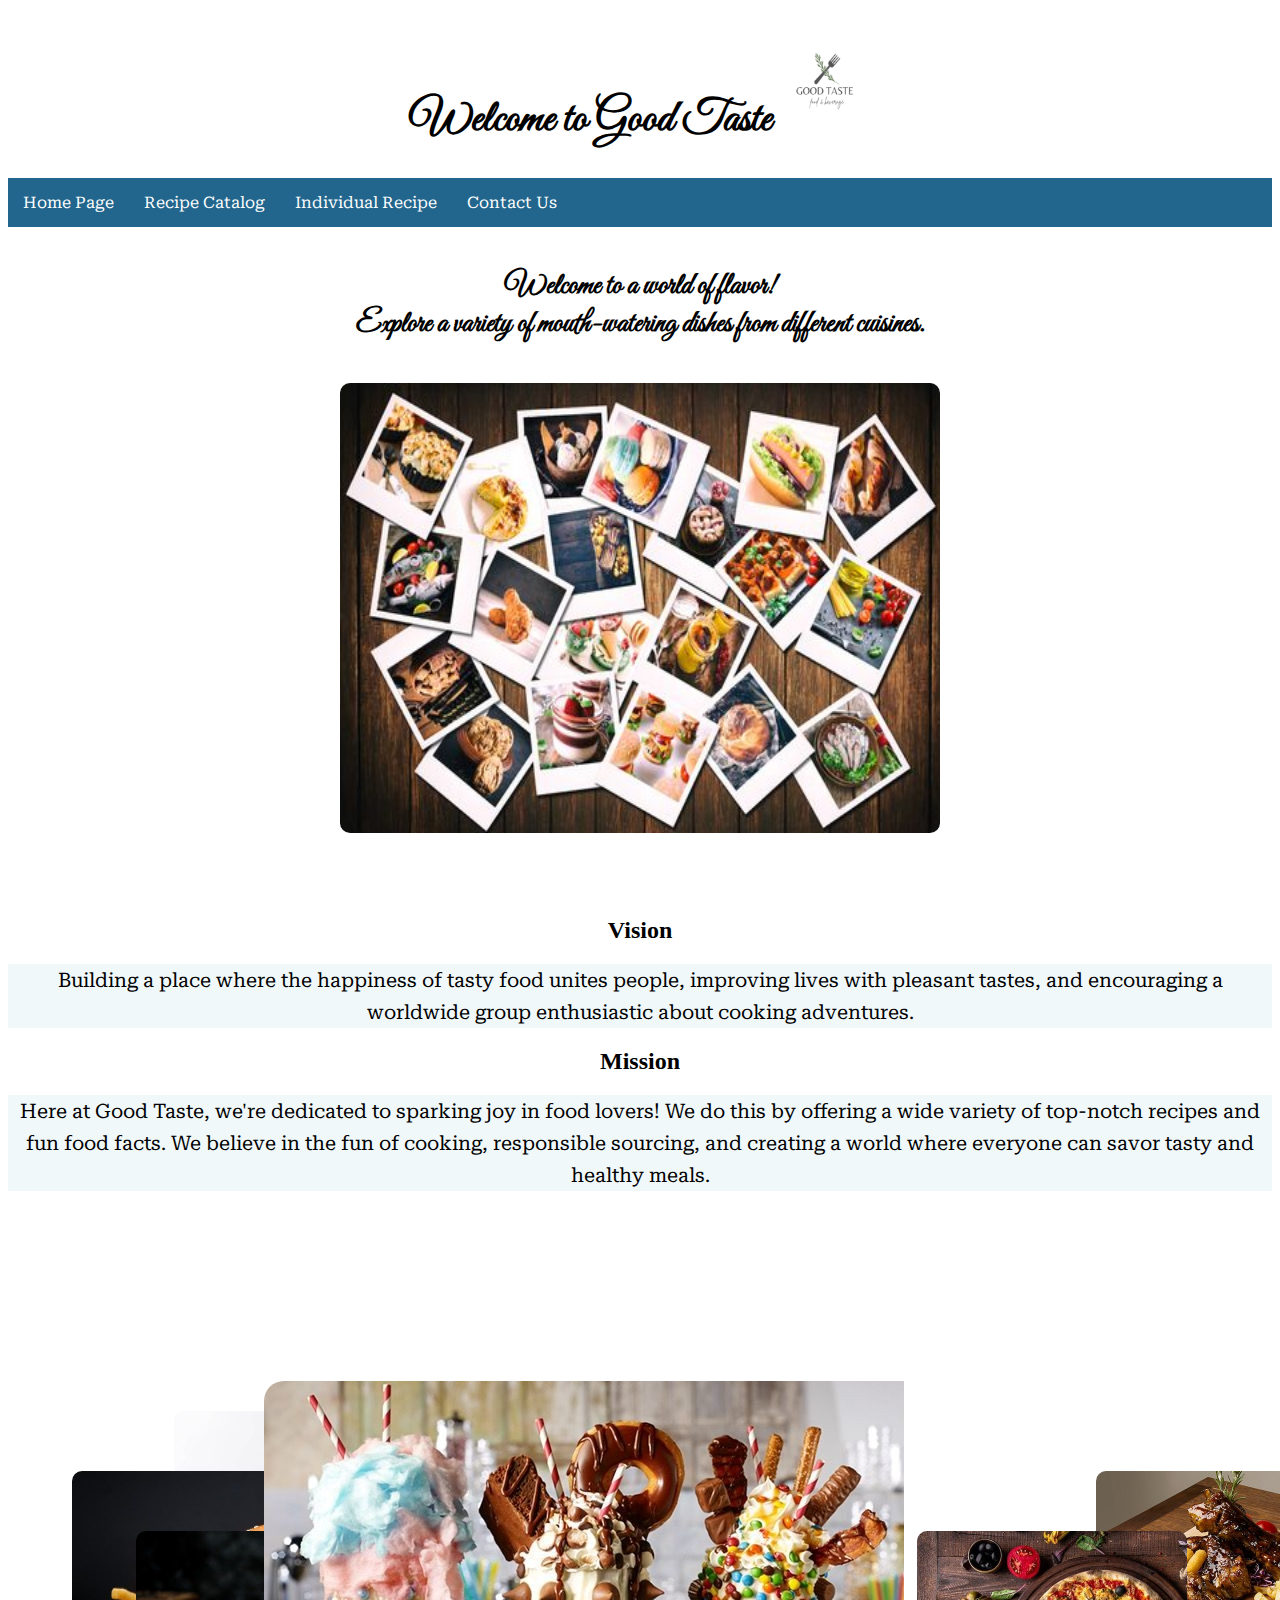
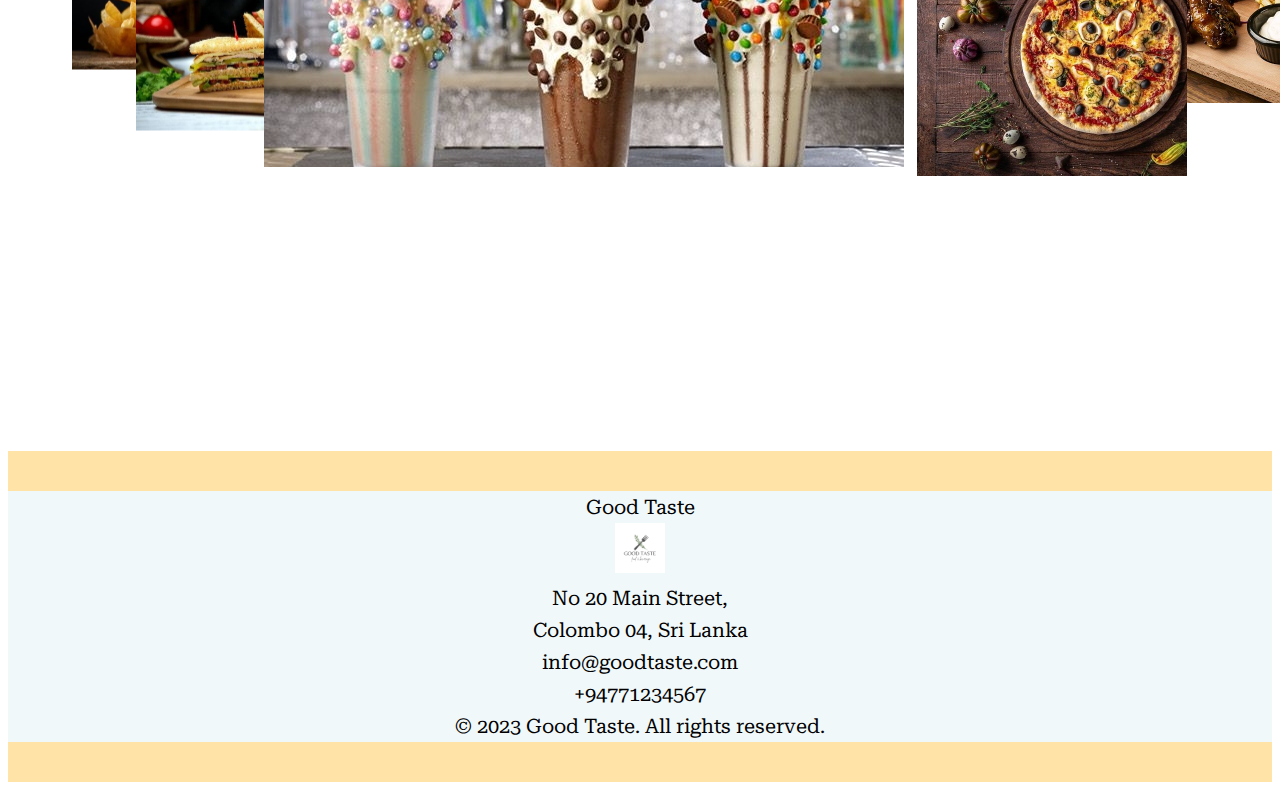
<file: index.html>
<!DOCTYPE html>
<html lang="en">
<head>
<title>Delicious Recipes</title>
	<meta charset="UTF-8">
	<meta name="viewport" content="width=device-width, initial-scale=1.0">
	
<link rel="preconnect" href="https://fonts.googleapis.com">
<link rel="preconnect" href="https://fonts.gstatic.com" crossorigin>
<link href="https://fonts.googleapis.com/css2?family=Arvo&family=Dancing+Script:wght@500&family=Great+Vibes&family=Libre+Baskerville&family=Nunito+Sans:wght@200&family=Oswald:wght@300&family=Playfair+Display:ital@1&family=Poppins:wght@300&family=Roboto+Serif:ital,opsz,wght@0,8..144,200;1,8..144,100&display=swap" rel="stylesheet">

<link rel="icon" type="image/x-icon" href="logo.ico">
<link rel="stylesheet" type="text/css" href="Homepage.css">

</head>

<body>
<!--header-->
<header>
  <h1>Welcome to Good Taste <img src="logo.ico" width="90" height="100"></h1>
</header>

<!--nav-->
  <div class="nav">
    <ul>
      <li><a href="index.html">Home Page</a></li>
      <li><a href="RecipeCatalog.html" target="_blank">Recipe Catalog</a></li>
      <li><a href="IndividualRecipe.html" target="_blank">Individual Recipe</a></li>
      <li><a href="ContactUs.html" target="_blank">Contact Us</a></li>
    </ul>
  </div>
  
<!--intro-->
    <h4>Welcome to a world of flavor!<br>
    Explore a variety of mouth-watering dishes from different cuisines.</h4>
	
<!--photo-->
<div class="image1">
    <img src="photo1.jpg" alt="Image">
</div>

<!--vision-mission-->	
<section id="vision-mission">
    <div class="vision">
        <h2>Vision</h2>
			<p>Building a place where the happiness of tasty food unites people, improving lives with pleasant tastes, 
			and encouraging a worldwide group enthusiastic about cooking adventures.</p>
	</div>
	<div class="mission">
		<h2>Mission</h2>
			<p>Here at Good Taste, we're dedicated to sparking joy in food lovers! We do this by offering 
			a wide variety of top-notch recipes and fun food facts. 
			We believe in the fun of cooking, responsible sourcing, and creating a world where everyone can savor 
			tasty and healthy meals.</p>
    </div>
</section>  

<!-- Image slider -->
<div class="container" style="margin-top: 40px">
    <div class="slider">
        <div class="box1">
            <img src="food1.jpg">
        </div>
        <div class="box2">
            <img src="food2.jpg">
	    </div>
        <div class="box3">
            <img src="food3.jpg">
        </div>
        <div class="box4">
            <img src="food4.jpg">
        </div>
        <div class="box5">
            <img src="food5.jpg">
        </div>
        <div class="box6">
            <img src="food6.jpg">
		</div>
        <div class="box7">
            <img src="food7.jpg">
        </div>
    </div>
</div>

	
<script src="https://code.jquery.com/jquery-3.6.0.min.js"></script>
    <script>
        function rotate() {
            var lastChild = $('.slider div:last-child').clone();
            $('.slider div').removeClass('firstSlide');
            $('.slider div:last-child').remove();
            $('.slider').prepend(lastChild);
            $(lastChild).addClass('firstSlide');
        }

        setInterval(function() {
            rotate();
        }, 4000);
    </script>
	
<!--footer--> 
	<div class="footer" style="margin-top:40px">
		<p>Good Taste<br><img src="logo.ico" width="50px" height="50px"><br>
		No 20 Main Street,<br> 
		Colombo 04, Sri Lanka<br>
		info@goodtaste.com<br>
		+94771234567
		<br>
		&copy; 2023 Good Taste. All rights reserved.</p>
	</div>
</body>
</html>
</file>
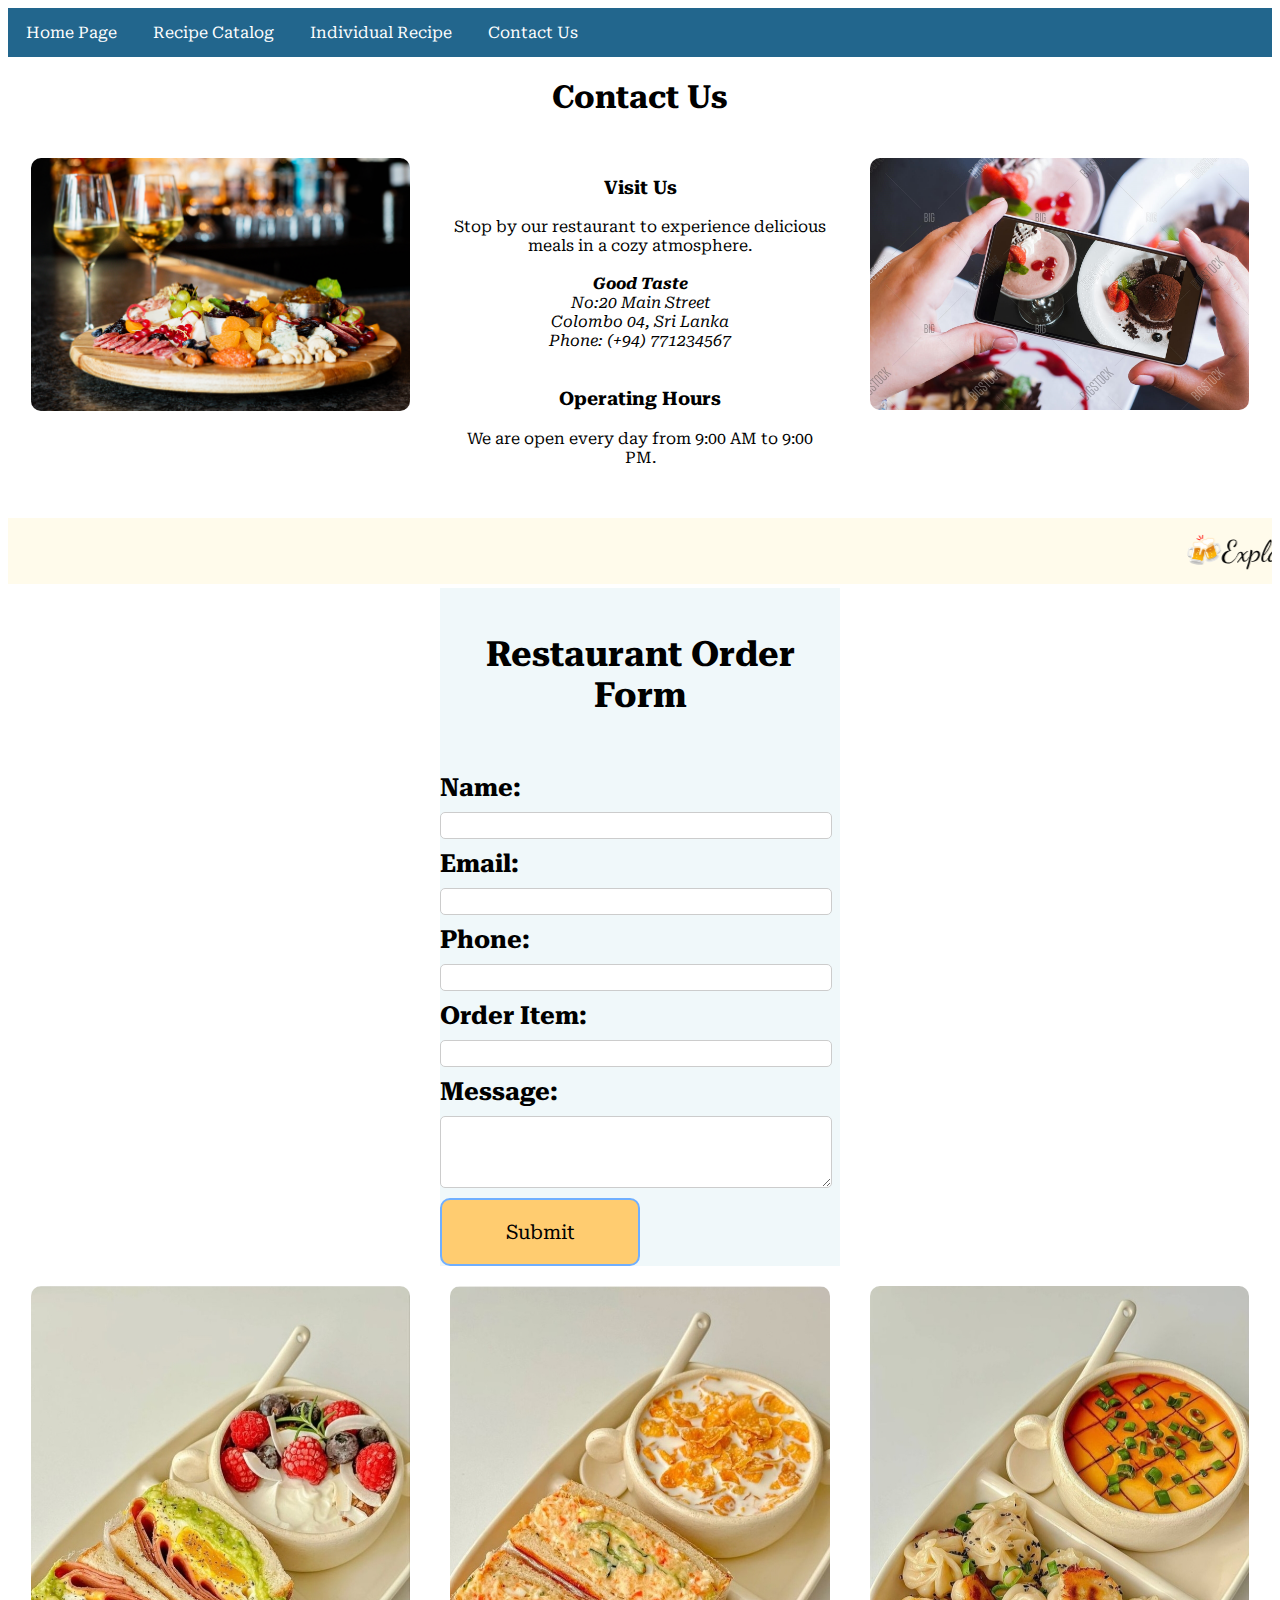
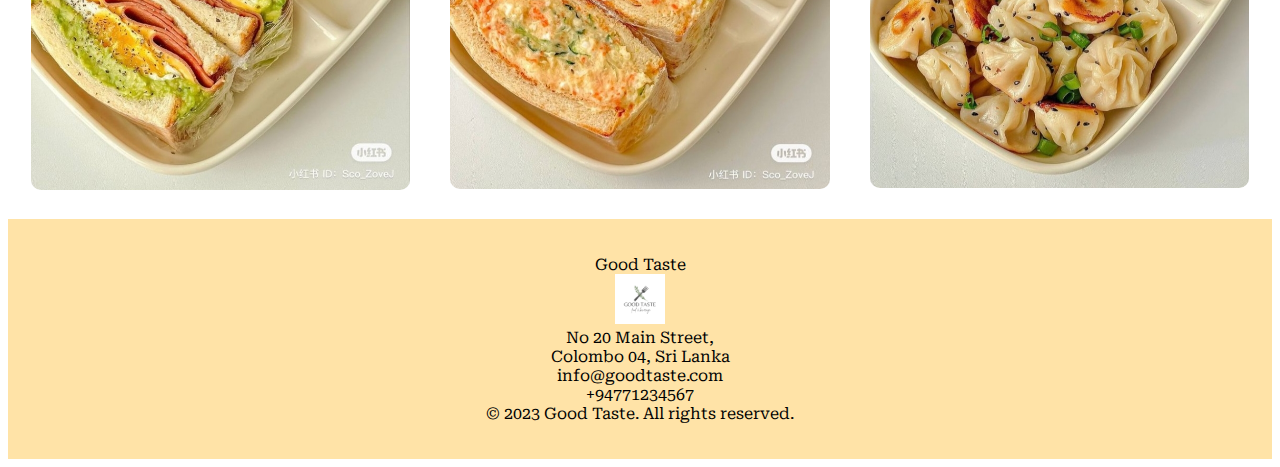
<file: ContactUs.html>
<!DOCTYPE html>
<html lang="en">
<head>
    <meta charset="UTF-8">
    <meta name="viewport" content="width=device-width, initial-scale=1.0">
	
	<link rel="icon" type="image/x-icon" href="logo.ico">
	<link rel="stylesheet" type="text/css" href="ContactUs.css">
			
<link rel="preconnect" href="https://fonts.googleapis.com">
<link rel="preconnect" href="https://fonts.gstatic.com" crossorigin>
<link href="https://fonts.googleapis.com/css2?family=Arvo&family=Dancing+Script:wght@500&family=Great+Vibes&family=Libre+Baskerville&family=Nunito+Sans:wght@200&family=Oswald:wght@300&family=Playfair+Display:ital@1&family=Poppins:wght@300&family=Roboto+Serif:ital,opsz,wght@0,8..144,200;1,8..144,100&display=swap" rel="stylesheet">

</head>
<body>
<!--nav-->
  <div class="nav">
    <ul>
      <li><a href="index.html"target="_blank">Home Page</a></li>
      <li><a href="RecipeCatalog.html" target="_blank">Recipe Catalog</a></li>
      <li><a href="IndividualRecipe.html" >Individual Recipe</a></li>
      <li><a href="ContactUs.html" target="_blank">Contact Us</a></li>
    </ul>
  </div>

    <header>
        <h1>Contact Us</h1>
    </header>
	<div class="contact-us">
		<div class="box">
        <img src="visit.jpg">
		</div>
		
		<div class="box">
		<p><h3>Visit Us</h3>
            Stop by our restaurant to experience delicious meals in a cozy atmosphere.
		<br>
		<br>
		<address>
            <strong>Good Taste</strong><br>
            No:20 Main Street<br>
            Colombo 04, Sri Lanka<br>
            Phone: (+94) 771234567
        </address>
		<br>
        <h3>Operating Hours</h3>
            We are open every day from 9:00 AM to 9:00 PM.
        </p>
		</div>
		
		<div class="box">
        <img src="visit1.jpg">
		</div>
	</div>
	
	<marquee style="font-family: 'Dancing Script', cursive; font-size: 30px; color: dark blue; background-color: #fffbeb; margin-top: 15px; padding: 15px;">
    🍻Explore Unique Tastes, Savor Precious Moments, Indulge in Culinary Joys🍻
	</marquee>
<form>
	<h4>Restaurant Order Form</h4>
    <label for="name">Name:</label>
    <input type="text" id="name" name="name" required>

    <label for="email">Email:</label>
    <input type="email" id="email" name="email" required>

    <label for="phone">Phone:</label>
    <input type="tel" id="phone" name="phone">

    <label for="orderItem">Order Item:</label>
    <input type="text" id="orderItem" name="orderItem" required>

    <label for="message">Message:</label>
    <textarea id="message" name="message" rows="4" required></textarea>

    <input type="submit" value="Submit">
</form>

	<div class="contact-us">
		<div class="box">
        <img src="visit3.jpg">
		</div>
		
		<div class="box">
        <img src="visit4.jpg">
		</div>
		
		<div class="box">
        <img src="visit5.jpg">
		</div>
	</div>
<!--footer--> 
	<div class="footer" style="margin-top:5px">
		<p>Good Taste<br><img src="logo.ico" width="50px" height="50px"><br>
		No 20 Main Street,<br> 
		Colombo 04, Sri Lanka<br>
		info@goodtaste.com<br>
		+94771234567
		<br>
		&copy; 2023 Good Taste. All rights reserved.</p>
	</div>

</body>
</html>
</file>
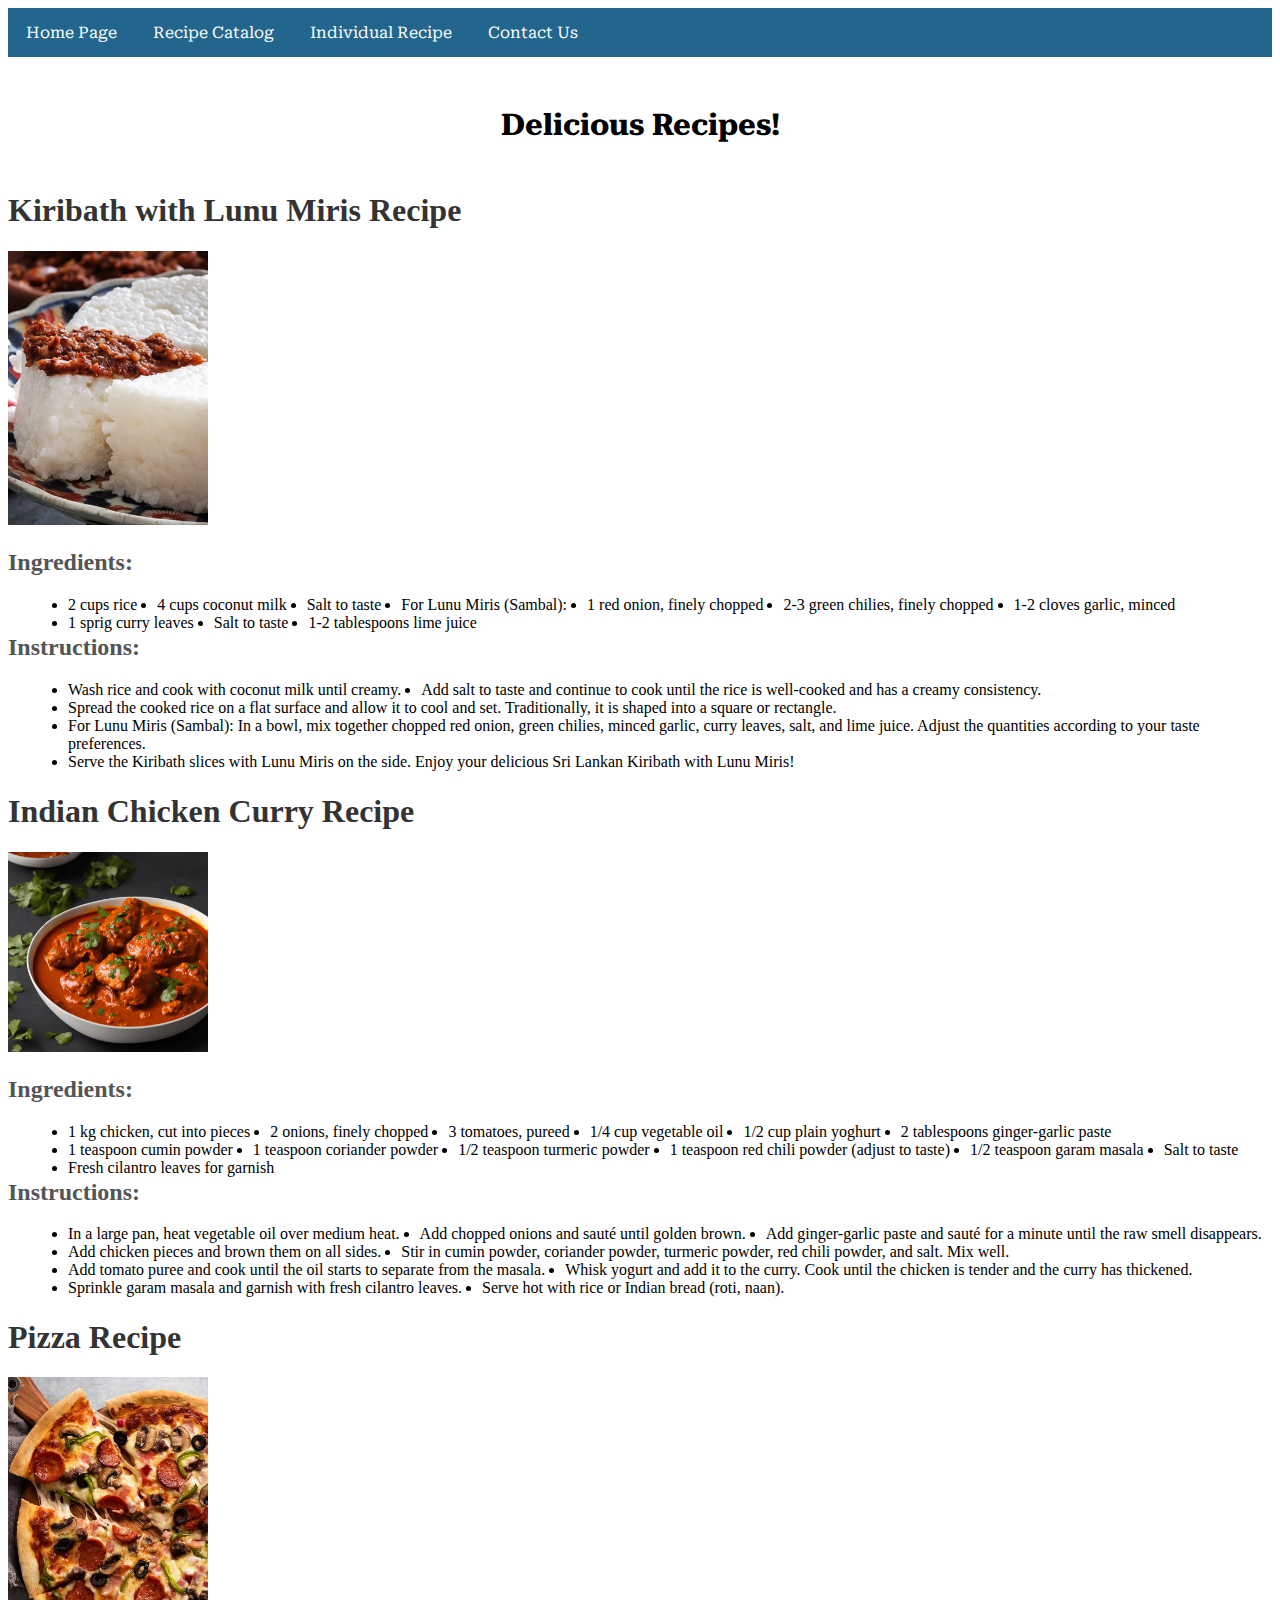
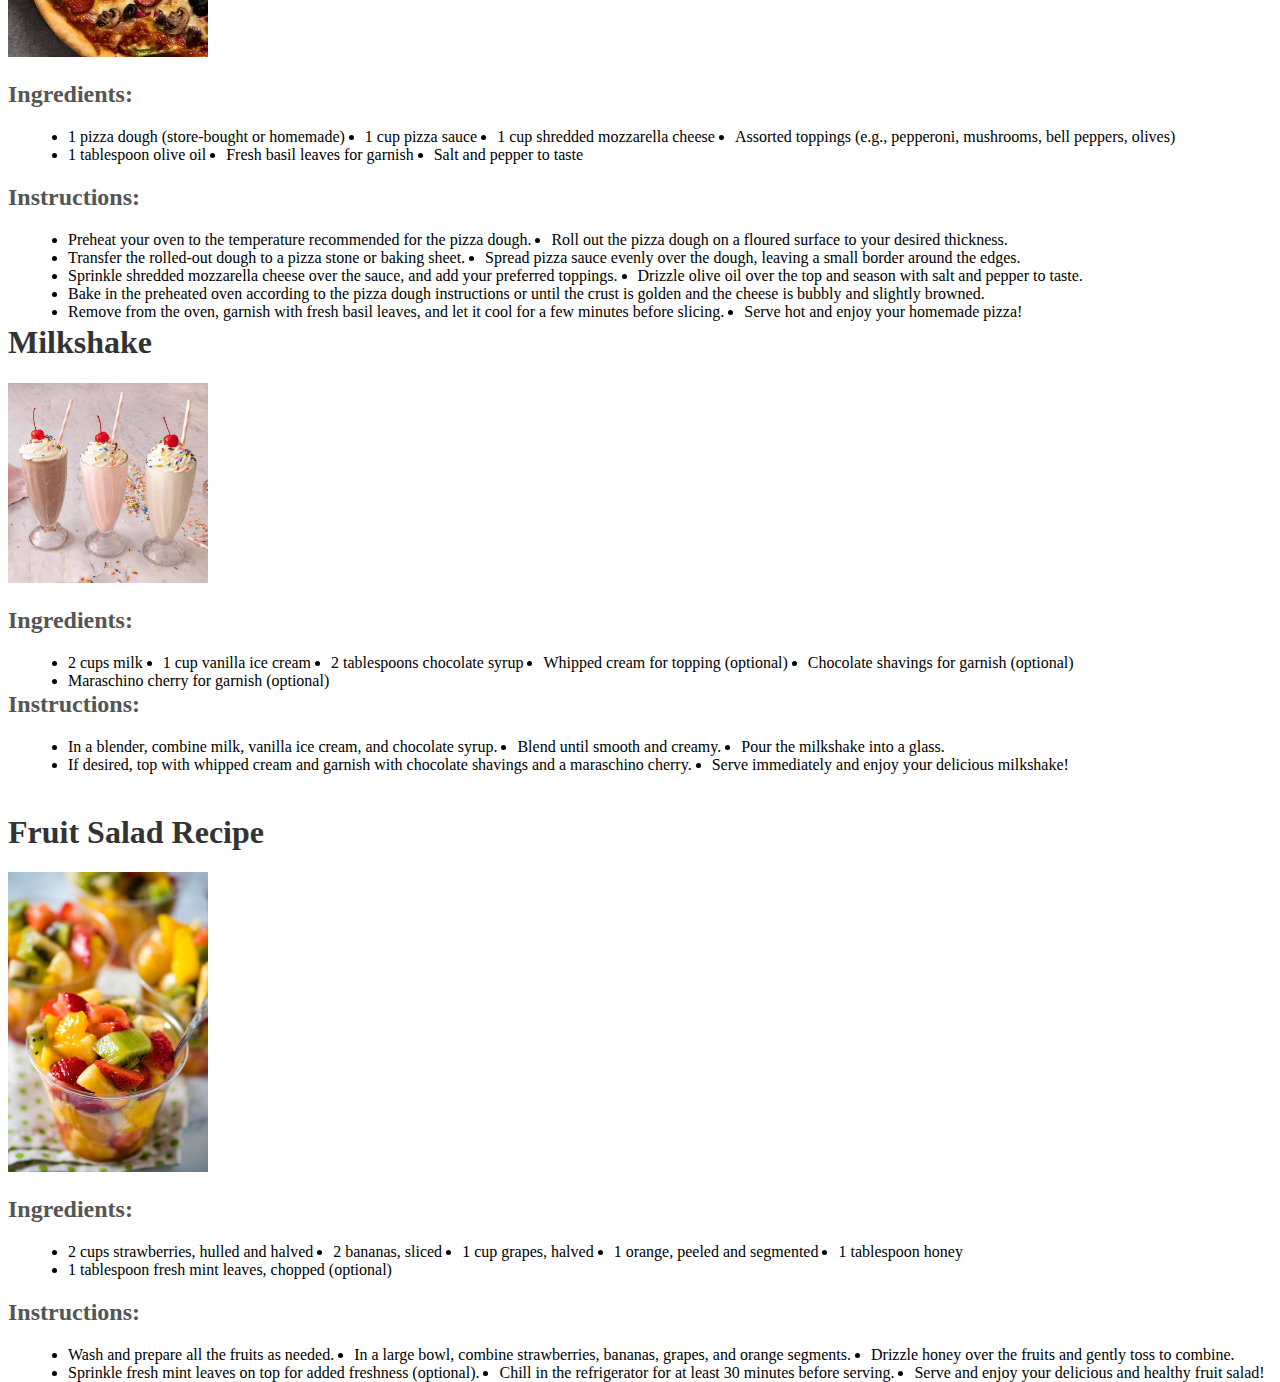
<file: IndividualRecipe.html>
<!DOCTYPE html>
<html lang="en">
<head>
    <meta charset="UTF-8">
    <meta name="viewport" content="width=device-width, initial-scale=1.0">
	
	<link rel="icon" type="image/x-icon" href="logo.ico">
	<link rel="stylesheet" type="text/css" href="IndividualRecipe.css">
			
<link rel="preconnect" href="https://fonts.googleapis.com">
<link rel="preconnect" href="https://fonts.gstatic.com" crossorigin>
<link href="https://fonts.googleapis.com/css2?family=Arvo&family=Dancing+Script:wght@500&family=Great+Vibes&family=Libre+Baskerville&family=Nunito+Sans:wght@200&family=Oswald:wght@300&family=Playfair+Display:ital@1&family=Poppins:wght@300&family=Roboto+Serif:ital,opsz,wght@0,8..144,200;1,8..144,100&display=swap" rel="stylesheet">

</head>
<body>
<!--nav-->
  <div class="nav">
    <ul>
      <li><a href="index.html"target="_blank">Home Page</a></li>
      <li><a href="RecipeCatalog.html" target="_blank">Recipe Catalog</a></li>
      <li><a href="IndividualRecipe.html" >Individual Recipe</a></li>
      <li><a href="ContactUs.html" target="_blank">Contact Us</a></li>
    </ul>
  </div>
  
  <!--header-->
 <h5>Delicious Recipes!</h5>
 
 <!--Recipe-->
       
<!--Recipe Box-->	
<div class="recipe-box">
<!--Kiribath with Lunu Miris Recipe-->
<h1>Kiribath with Lunu Miris Recipe</h1>

	<img src="img1.jpg" style="width:200px" "height:250px">
	<br>
    <h2>Ingredients:</h2>
    <ol>
        <li>2 cups rice</li>
        <li>4 cups coconut milk</li>
        <li>Salt to taste</li>
        <li>For Lunu Miris (Sambal):</li>
        <li>1 red onion, finely chopped</li>
        <li>2-3 green chilies, finely chopped</li>
		<li>1-2 cloves garlic, minced</li>
        <li>1 sprig curry leaves</li>
        <li>Salt to taste</li>
        <li>1-2 tablespoons lime juice</li>
    </ol>
    <br>
    <h2>Instructions:</h2>
    <ol>
        <li>Wash rice and cook with coconut milk until creamy.</li>
        <li>Add salt to taste and continue to cook until the rice is well-cooked and has a creamy consistency.</li>
        <li>Spread the cooked rice on a flat surface and allow it to cool and set. Traditionally, it is shaped into a square or rectangle.</li>
        <li>For Lunu Miris (Sambal): In a bowl, mix together chopped red onion, green chilies, minced garlic, curry leaves, salt, and lime juice. Adjust the quantities according to your taste preferences.</li>
        <li>Serve the Kiribath slices with Lunu Miris on the side. Enjoy your delicious Sri Lankan Kiribath with Lunu Miris!</li>
    </ol>
	<br>
    
</div>

<div class="recipe-box">
<!--Indian Chicken Curry Recipe-->
<br>
<br>
<h1><br>Indian Chicken Curry Recipe</h1>

	<img src="img2.jpg" style="width:200px" "height:250px">
	<br>
    <h2>Ingredients:</h2>
    <ol>
        <li>1 kg chicken, cut into pieces</li>
        <li>2 onions, finely chopped</li>
        <li>3 tomatoes, pureed</li>
        <li>1/4 cup vegetable oil</li>
        <li>1/2 cup plain yoghurt</li>
        <li>2 tablespoons ginger-garlic paste</li>
        <li>1 teaspoon cumin powder</li>
        <li>1 teaspoon coriander powder</li>
        <li>1/2 teaspoon turmeric powder</li>
        <li>1 teaspoon red chili powder (adjust to taste)</li>
        <li>1/2 teaspoon garam masala</li>
        <li>Salt to taste</li>
        <li>Fresh cilantro leaves for garnish</li>
    </ol>
    <br>
	<br>
    <h2>Instructions:</h2>
    <ol>
        <li>In a large pan, heat vegetable oil over medium heat.</li>
        <li>Add chopped onions and sauté until golden brown.</li>
        <li>Add ginger-garlic paste and sauté for a minute until the raw smell disappears.</li>
        <li>Add chicken pieces and brown them on all sides.</li>
        <li>Stir in cumin powder, coriander powder, turmeric powder, red chili powder, and salt. Mix well.</li>
        <li>Add tomato puree and cook until the oil starts to separate from the masala.</li>
        <li>Whisk yogurt and add it to the curry. Cook until the chicken is tender and the curry has thickened.</li>
        <li>Sprinkle garam masala and garnish with fresh cilantro leaves.</li>
        <li>Serve hot with rice or Indian bread (roti, naan).</li>
    </ol>
	<br>
	<br> 
</div>

<div class="recipe-box">	
<!--Pizza Recipe-->
<br>
<br>
<h1>Pizza Recipe</h1>

	<img src="img3.jpg" style="width:200px" "height:250px">
	<br>
    <h2>Ingredients:</h2>
    <ol>
        <li>1 pizza dough (store-bought or homemade)</li>
        <li>1 cup pizza sauce</li>
        <li>1 cup shredded mozzarella cheese</li>
        <li>Assorted toppings (e.g., pepperoni, mushrooms, bell peppers, olives)</li>
        <li>1 tablespoon olive oil</li>
        <li>Fresh basil leaves for garnish</li>
        <li>Salt and pepper to taste</li>
    </ol>
    <br>
	<br>
    <h2>Instructions:</h2>
    <ol>
        <li>Preheat your oven to the temperature recommended for the pizza dough.</li>
        <li>Roll out the pizza dough on a floured surface to your desired thickness.</li>
        <li>Transfer the rolled-out dough to a pizza stone or baking sheet.</li>
        <li>Spread pizza sauce evenly over the dough, leaving a small border around the edges.</li>
        <li>Sprinkle shredded mozzarella cheese over the sauce, and add your preferred toppings.</li>
        <li>Drizzle olive oil over the top and season with salt and pepper to taste.</li>
        <li>Bake in the preheated oven according to the pizza dough instructions or until the crust is golden and the cheese is bubbly and slightly browned.</li>
        <li>Remove from the oven, garnish with fresh basil leaves, and let it cool for a few minutes before slicing.</li>
        <li>Serve hot and enjoy your homemade pizza!</li>
    </ol>
	<br>
	<br>
    
</div>

<div class="recipe-box">
<!--Milkshake Recipe-->
<br>
<br>

<h1>Milkshake</h1>

	<img src="img4.jpg" style="width:200px" "height:250px">
	<br>
	<h2>Ingredients:</h2>
    <ol>
        <li>2 cups milk</li>
        <li>1 cup vanilla ice cream</li>
        <li>2 tablespoons chocolate syrup</li>
        <li>Whipped cream for topping (optional)</li>
        <li>Chocolate shavings for garnish (optional)</li>
        <li>Maraschino cherry for garnish (optional)</li>
    </ol>
    <br>
    <h2>Instructions:</h2>
    <ol>
        <li>In a blender, combine milk, vanilla ice cream, and chocolate syrup.</li>
        <li>Blend until smooth and creamy.</li>
        <li>Pour the milkshake into a glass.</li>
        <li>If desired, top with whipped cream and garnish with chocolate shavings and a maraschino cherry.</li>
        <li>Serve immediately and enjoy your delicious milkshake!</li>
    </ol>
	<br>
</div>

<div class="recipe-box">
<!--Fruit Salad Recipe-->
<br>
<br>
<h1>Fruit Salad Recipe</h1>

	<img src="img5.jpg" style="width:200px" "height:250px">
	<br>
    <h2>Ingredients:</h2>
    <ol>
        <li>2 cups strawberries, hulled and halved</li>
        <li>2 bananas, sliced</li>
        <li>1 cup grapes, halved</li>
        <li>1 orange, peeled and segmented</li>
        <li>1 tablespoon honey</li>
        <li>1 tablespoon fresh mint leaves, chopped (optional)</li>
    </ol>
    <br>
	<br>
    <h2>Instructions:</h2>
    <ol>
        <li>Wash and prepare all the fruits as needed.</li>
        <li>In a large bowl, combine strawberries, bananas, grapes, and orange segments.</li>
        <li>Drizzle honey over the fruits and gently toss to combine.</li>
        <li>Sprinkle fresh mint leaves on top for added freshness (optional).</li>
        <li>Chill in the refrigerator for at least 30 minutes before serving.</li>
        <li>Serve and enjoy your delicious and healthy fruit salad!</li>
    </ol>
	<br>
</div>
</body>
</html>
</file>
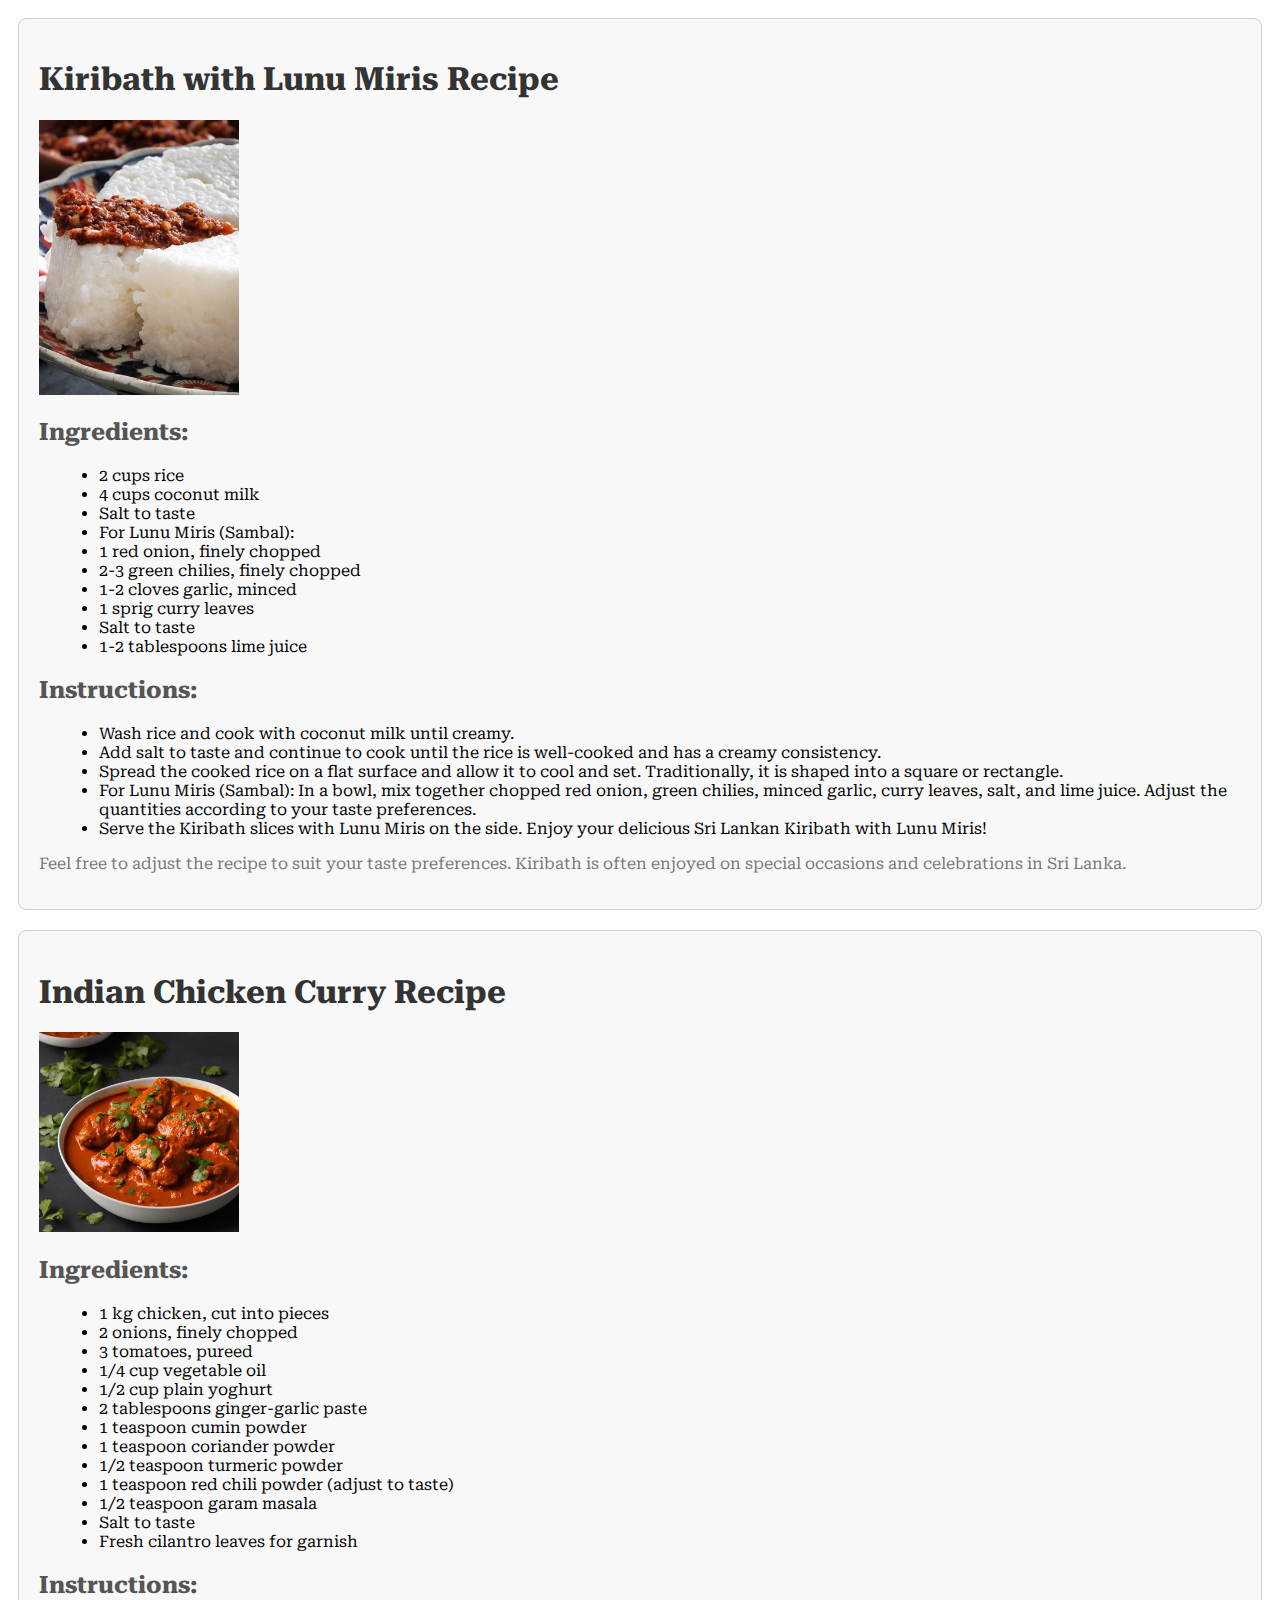
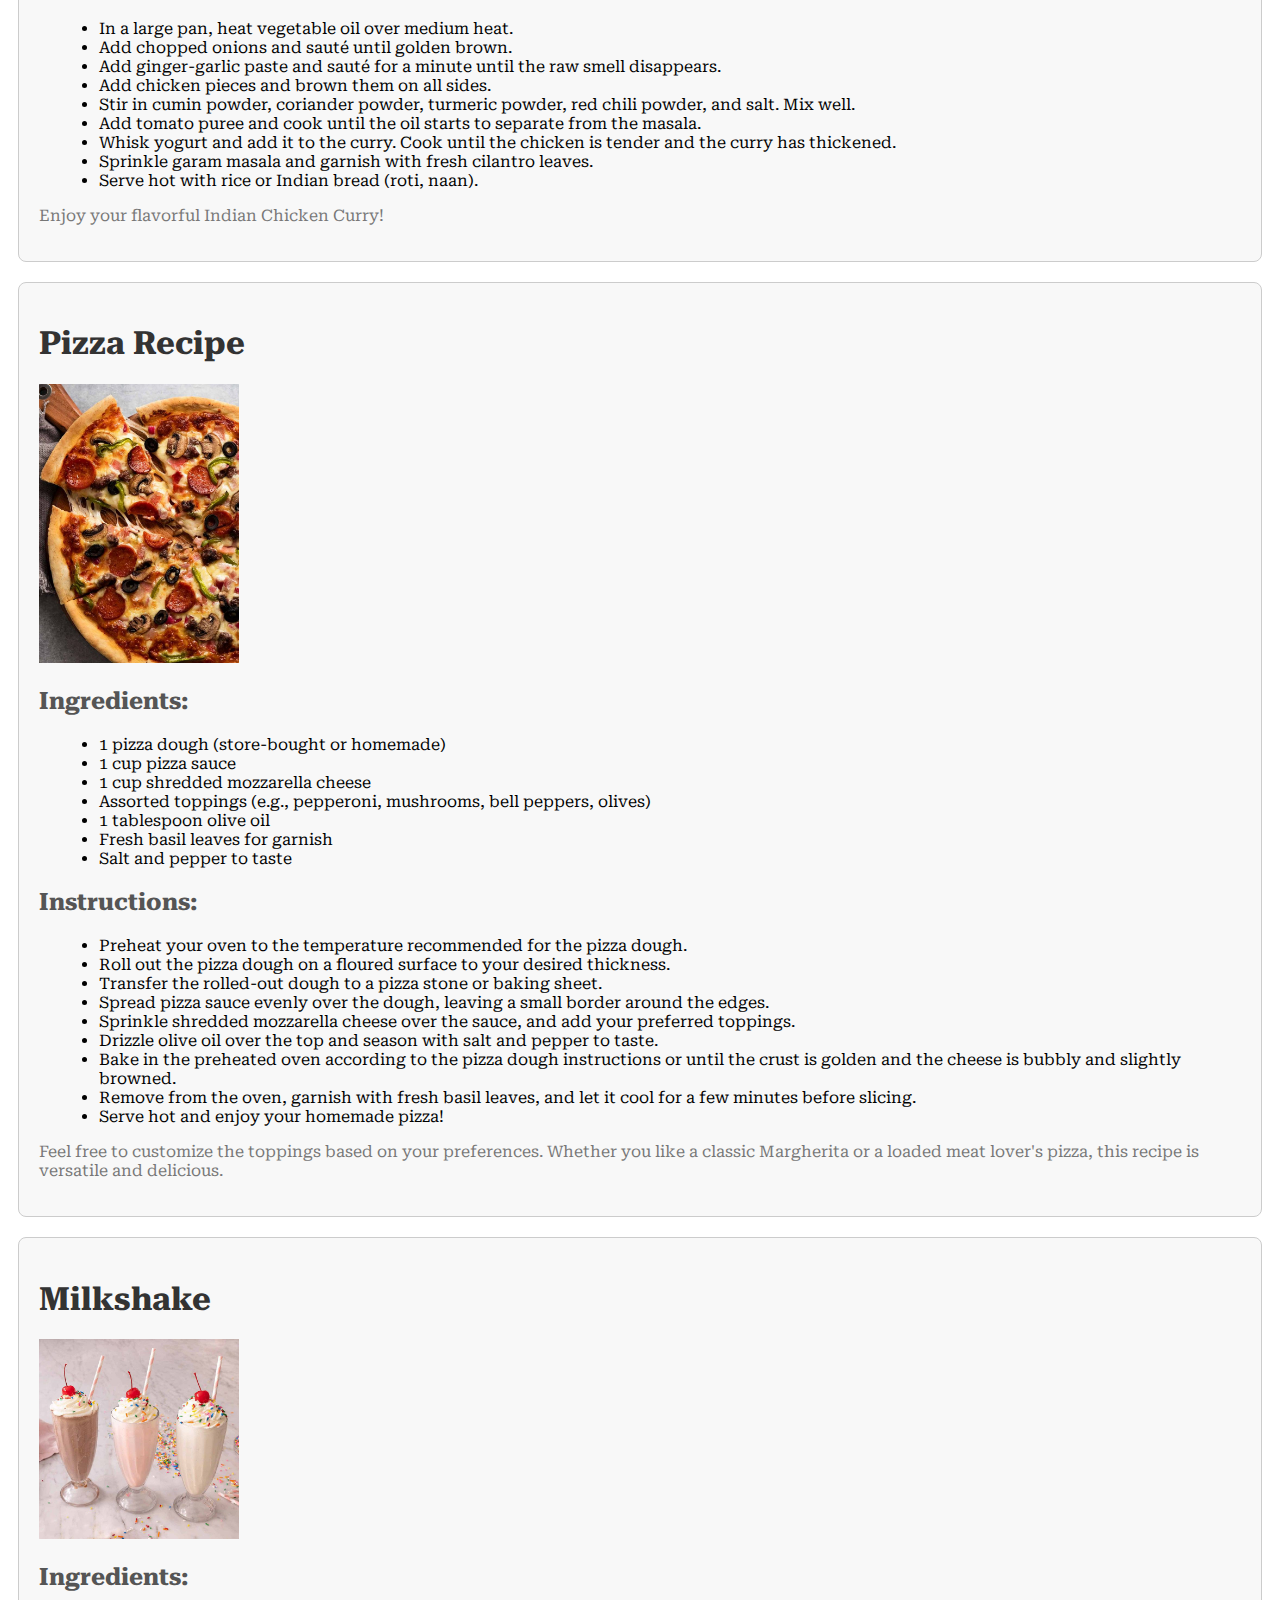
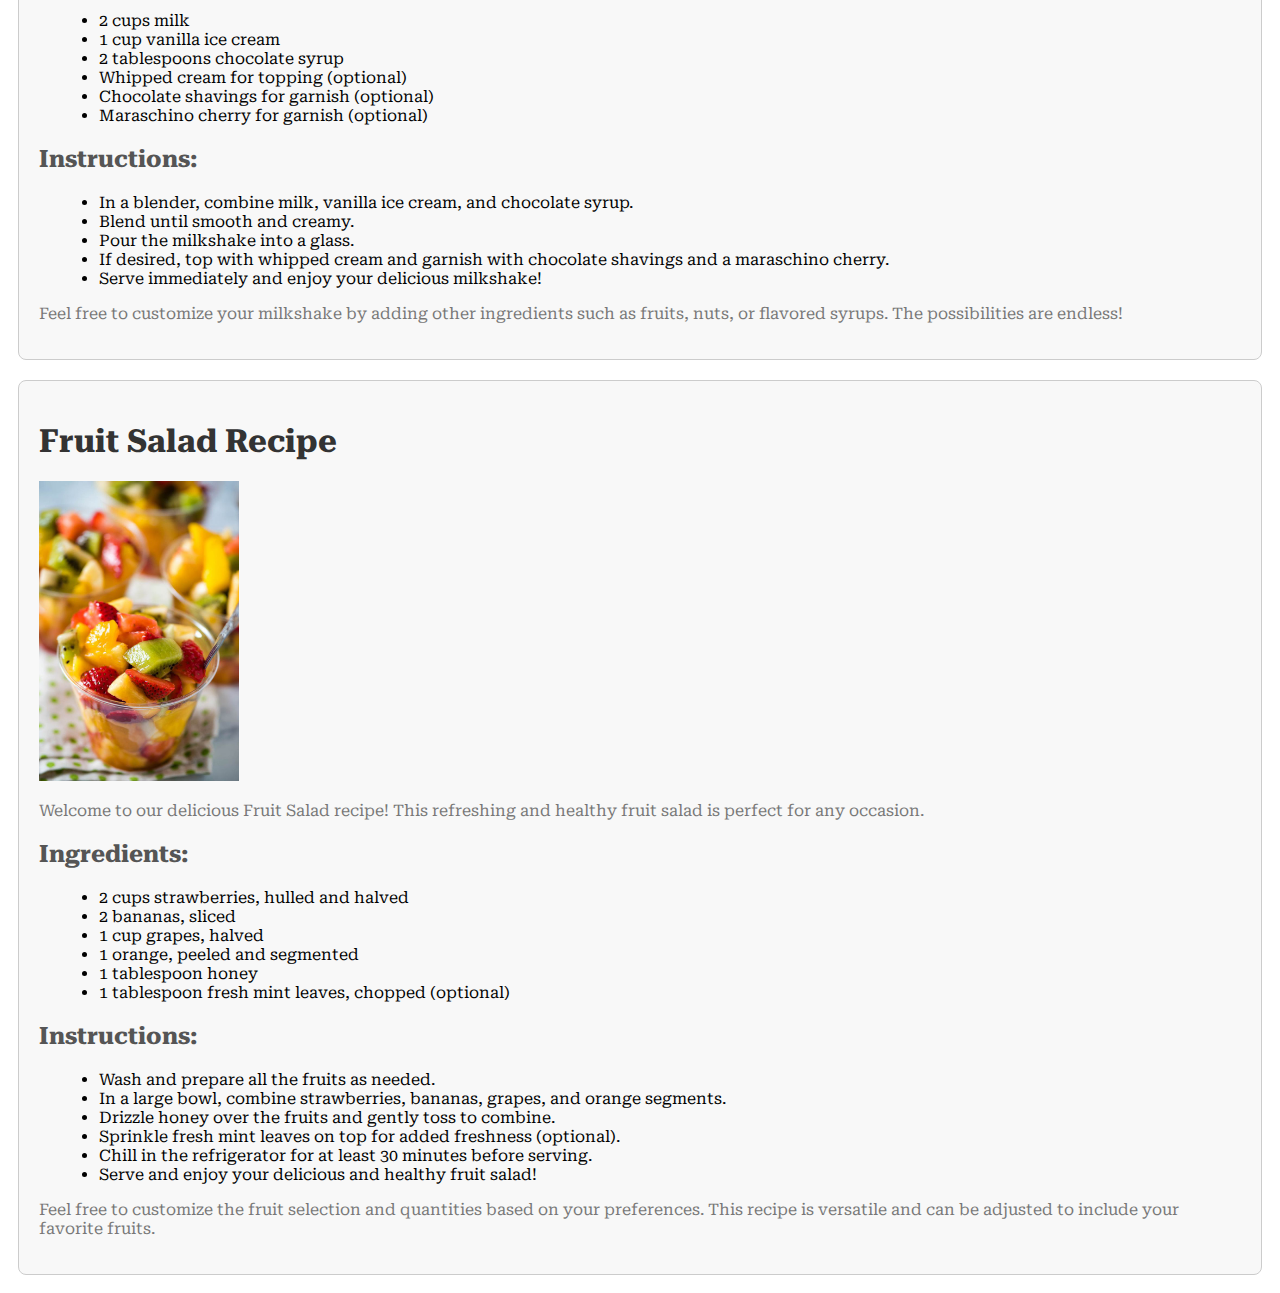
<file: Recipe.html>
<!DOCTYPE html>
<html lang="en">
<head>
    <meta charset="UTF-8">
    <meta name="viewport" content="width=device-width, initial-scale=1.0">
	
	<link rel="icon" type="image/x-icon" href="logo.png">
	<link rel="stylesheet" type="text/css" href="Recipe.css">
			
<link rel="preconnect" href="https://fonts.googleapis.com">
<link rel="preconnect" href="https://fonts.gstatic.com" crossorigin>
<link href="https://fonts.googleapis.com/css2?family=Arvo&family=Dancing+Script:wght@500&family=Great+Vibes&family=Libre+Baskerville&family=Nunito+Sans:wght@200&family=Oswald:wght@300&family=Playfair+Display:ital@1&family=Poppins:wght@300&family=Roboto+Serif:ital,opsz,wght@0,8..144,200;1,8..144,100&display=swap" rel="stylesheet">

</head>
<body>
       
<!--Recipe Box-->	
<div class="recipe-box">
<!--Kiribath with Lunu Miris Recipe-->
<h1>Kiribath with Lunu Miris Recipe</h1>

	<img src="img1.jpg" style="width:200px" "height:250px">

    <h2>Ingredients:</h2>
    <ul>
        <li>2 cups rice</li>
        <li>4 cups coconut milk</li>
        <li>Salt to taste</li>
        <li>For Lunu Miris (Sambal):</li>
        <li>1 red onion, finely chopped</li>
        <li>2-3 green chilies, finely chopped</li>
		<li>1-2 cloves garlic, minced</li>
        <li>1 sprig curry leaves</li>
        <li>Salt to taste</li>
        <li>1-2 tablespoons lime juice</li>
    </ul>
    
    <h2>Instructions:</h2>
    <ol>
        <li>Wash rice and cook with coconut milk until creamy.</li>
        <li>Add salt to taste and continue to cook until the rice is well-cooked and has a creamy consistency.</li>
        <li>Spread the cooked rice on a flat surface and allow it to cool and set. Traditionally, it is shaped into a square or rectangle.</li>
        <li>For Lunu Miris (Sambal): In a bowl, mix together chopped red onion, green chilies, minced garlic, curry leaves, salt, and lime juice. Adjust the quantities according to your taste preferences.</li>
        <li>Serve the Kiribath slices with Lunu Miris on the side. Enjoy your delicious Sri Lankan Kiribath with Lunu Miris!</li>
    </ol>

    <p>Feel free to adjust the recipe to suit your taste preferences. Kiribath is often enjoyed on special occasions and celebrations in Sri Lanka.</p>
</div>

<div class="recipe-box">
<!--Indian Chicken Curry Recipe-->
<h1>Indian Chicken Curry Recipe</h1>

	<img src="img2.jpg" style="width:200px" "height:250px">

    <h2>Ingredients:</h2>
    <ul>
        <li>1 kg chicken, cut into pieces</li>
        <li>2 onions, finely chopped</li>
        <li>3 tomatoes, pureed</li>
        <li>1/4 cup vegetable oil</li>
        <li>1/2 cup plain yoghurt</li>
        <li>2 tablespoons ginger-garlic paste</li>
        <li>1 teaspoon cumin powder</li>
        <li>1 teaspoon coriander powder</li>
        <li>1/2 teaspoon turmeric powder</li>
        <li>1 teaspoon red chili powder (adjust to taste)</li>
        <li>1/2 teaspoon garam masala</li>
        <li>Salt to taste</li>
        <li>Fresh cilantro leaves for garnish</li>
    </ul>
    
    <h2>Instructions:</h2>
    <ol>
        <li>In a large pan, heat vegetable oil over medium heat.</li>
        <li>Add chopped onions and sauté until golden brown.</li>
        <li>Add ginger-garlic paste and sauté for a minute until the raw smell disappears.</li>
        <li>Add chicken pieces and brown them on all sides.</li>
        <li>Stir in cumin powder, coriander powder, turmeric powder, red chili powder, and salt. Mix well.</li>
        <li>Add tomato puree and cook until the oil starts to separate from the masala.</li>
        <li>Whisk yogurt and add it to the curry. Cook until the chicken is tender and the curry has thickened.</li>
        <li>Sprinkle garam masala and garnish with fresh cilantro leaves.</li>
        <li>Serve hot with rice or Indian bread (roti, naan).</li>
    </ol>

    <p>Enjoy your flavorful Indian Chicken Curry!</p>
</div>

<div class="recipe-box">	
<!--Pizza Recipe-->
<h1>Pizza Recipe</h1>

	<img src="img3.jpg" style="width:200px" "height:250px">

    <h2>Ingredients:</h2>
    <ul>
        <li>1 pizza dough (store-bought or homemade)</li>
        <li>1 cup pizza sauce</li>
        <li>1 cup shredded mozzarella cheese</li>
        <li>Assorted toppings (e.g., pepperoni, mushrooms, bell peppers, olives)</li>
        <li>1 tablespoon olive oil</li>
        <li>Fresh basil leaves for garnish</li>
        <li>Salt and pepper to taste</li>
    </ul>
    
    <h2>Instructions:</h2>
    <ol>
        <li>Preheat your oven to the temperature recommended for the pizza dough.</li>
        <li>Roll out the pizza dough on a floured surface to your desired thickness.</li>
        <li>Transfer the rolled-out dough to a pizza stone or baking sheet.</li>
        <li>Spread pizza sauce evenly over the dough, leaving a small border around the edges.</li>
        <li>Sprinkle shredded mozzarella cheese over the sauce, and add your preferred toppings.</li>
        <li>Drizzle olive oil over the top and season with salt and pepper to taste.</li>
        <li>Bake in the preheated oven according to the pizza dough instructions or until the crust is golden and the cheese is bubbly and slightly browned.</li>
        <li>Remove from the oven, garnish with fresh basil leaves, and let it cool for a few minutes before slicing.</li>
        <li>Serve hot and enjoy your homemade pizza!</li>
    </ol>

    <p>Feel free to customize the toppings based on your preferences. Whether you like a classic Margherita or a loaded meat lover's pizza, this recipe is versatile and delicious.</p>
</div>

<div class="recipe-box">
<!--Milkshake Recipe-->
<h1>Milkshake</h1>

	<img src="img4.jpg" style="width:200px" "height:250px">
	
	<h2>Ingredients:</h2>
    <ul>
        <li>2 cups milk</li>
        <li>1 cup vanilla ice cream</li>
        <li>2 tablespoons chocolate syrup</li>
        <li>Whipped cream for topping (optional)</li>
        <li>Chocolate shavings for garnish (optional)</li>
        <li>Maraschino cherry for garnish (optional)</li>
    </ul>
    
    <h2>Instructions:</h2>
    <ol>
        <li>In a blender, combine milk, vanilla ice cream, and chocolate syrup.</li>
        <li>Blend until smooth and creamy.</li>
        <li>Pour the milkshake into a glass.</li>
        <li>If desired, top with whipped cream and garnish with chocolate shavings and a maraschino cherry.</li>
        <li>Serve immediately and enjoy your delicious milkshake!</li>
    </ol>

    <p>Feel free to customize your milkshake by adding other ingredients such as fruits, nuts, or flavored syrups. The possibilities are endless!</p>
</div>

<div class="recipe-box">
<!--Fruit Salad Recipe-->
<h1>Fruit Salad Recipe</h1>

	<img src="img5.jpg" style="width:200px" "height:250px">
	
    <p>Welcome to our delicious Fruit Salad recipe! This refreshing and healthy fruit salad is perfect for any occasion.</p>

    <h2>Ingredients:</h2>
    <ul>
        <li>2 cups strawberries, hulled and halved</li>
        <li>2 bananas, sliced</li>
        <li>1 cup grapes, halved</li>
        <li>1 orange, peeled and segmented</li>
        <li>1 tablespoon honey</li>
        <li>1 tablespoon fresh mint leaves, chopped (optional)</li>
    </ul>
    
    <h2>Instructions:</h2>
    <ol>
        <li>Wash and prepare all the fruits as needed.</li>
        <li>In a large bowl, combine strawberries, bananas, grapes, and orange segments.</li>
        <li>Drizzle honey over the fruits and gently toss to combine.</li>
        <li>Sprinkle fresh mint leaves on top for added freshness (optional).</li>
        <li>Chill in the refrigerator for at least 30 minutes before serving.</li>
        <li>Serve and enjoy your delicious and healthy fruit salad!</li>
    </ol>

    <p>Feel free to customize the fruit selection and quantities based on your preferences. This recipe is versatile and can be adjusted to include your favorite fruits.</p>
</div>
</body>
</html>
</file>
<file: Homepage.css>
/*header*/

h1 {
	color:black;
	display:block;
	text-align:center;
	font-family: 'Great Vibes', cursive;
	font-size:45px;
	width:auto;
}
/* Navigation Menu */
ul {
    list-style-type: none;
    margin: 0;
    padding: 0;
    overflow: hidden;
    background-color: #22668D;
    color: white;
    font-family: 'Roboto Serif', serif;
	width:100%;
}

li {
    float: left;
}

li a {
    display: block;
    color: white;
    text-align: center;
    padding: 15px 15px;
    text-decoration: none;
}

li a:hover {
    background-color: #aad1e3;
}

li a:visited {
    background-color: #8ECDDD;
}

/*intro*/
h4 {
	color:black;
	display:block;
	text-align:center;
	font-family: 'Great Vibes', cursive;
	font-size:30px;
}
/*photo1*/
.image1 {
    text-align: center;
    margin-bottom: 20px;
	border-radius: 10px;
}

.image1 img {
    width:600px;
	height:450px;
	border-radius: 10px;
}
/*vision-mission*/
#vision-mission {
    padding: 40px 0;
    text-align: center;
}

#vision 
h2 {
    color: black;
	font-family: 'Roboto Serif', serif;
	background-color: #8ECDDD;
}

p {
    color: black;
    font-size: 20px;
    line-height: 1.6;
	font-family: 'Roboto Serif', serif;
	background-color: #f0f8fa;
}

#mission 
h2 {
    color: black;
	font-family: 'Roboto Serif', serif;
	background-color: #8ECDDD;
}

p {
    color: black;
    font-size: 20px;
    line-height: 1.6;
	font-family: 'Roboto Serif', serif;
	background-color: #f0f8fa;
}


/*image slider*/
	
.container {
    width: 100vw;
    height: 80vh;
    display: flex;
    justify-content: center;
    align-items: center;
}

.slider {
    height: 600px;
    width: 100vw;
    display: flex;
    perspective: 1000px;
    position: relative;
    align-items: center;
}

.box1{
	background-size: cover;
	background-position: center center;
}
	
.box2{
	background-size: cover;
	background-position: center center;
}
	
.box3{
	background-size: cover;
	background-position: center center;
}
	
.box4{
	background-size: cover;
	background-position: center center;
}
	
.box5{
	background-size: cover;
	background-position: center center;
}
	
.box6{
	background-size: cover;
	background-position: center center;
}
	
.box7{
	background-size: cover;
	background-position: center center;
}

.slider [class*="box"] {
    overflow: hidden;
    border-radius: 20px;
    transition: all 1s cubic-bezier(0.68, 0.6, 0.32, 1.6);
    position: absolute;
}

.slider [class*="box"]:nth-child(7),
.slider [class*="box"]:nth-child(1) {
    width: 60vh; 
    height: 60vh;
    transform: scale(0.5) translate(-50%, -50%);
    top: 10%;
    z-index: 1;
}

.slider [class*="box"]:nth-child(2),
.slider [class*="box"]:nth-child(6) {
    width: 60vh; 
    height: 60vh;
    transform: scale(0.5) translate(-50%, -50%);
    top: 20%;
    z-index: 2;
}

.slider [class*="box"]:nth-child(3),
.slider [class*="box"]:nth-child(5) {
    width: 60vh; 
    height: 60vh;
    transform: scale(0.5) translate(-50%, -50%);
    top: 30%;
    z-index: 3;
}

.slider [class*="box"]:nth-child(4) {
    width: 60vw;
    height: 60vh;
    border-color: #eab676;
    color: #ffffff;
    transform: scale(1) translate(-50%, -50%);
    top: 50%;
    z-index: 4;
}


.slider [class*="box"]:nth-child(1) {
    left: 13%;
}

.slider [class*="box"]:nth-child(2) {
    left: 5%;
}

.slider [class*="box"]:nth-child(3) {
    left: 10%;
}

.slider [class*="box"]:nth-child(4) {
    left: 50%;
}

.slider [class*="box"]:nth-child(5) {
    left: 71%;
}

.slider [class*="box"]:nth-child(6) {
    left: 85%;
}

.slider [class*="box"]:nth-child(7) {
    left: 100%;
}

.slider .firstSlide {
    -webkit-animation: firstChild 1s;
    animation: firstChild 1s;
}

/*Animation for the first child of the slider*/
@-webkit-keyframes firstChild {
    0% {
        left: 100%;
        transform: scale(0.2) translate(-50%, -50%);
    }
    100% {
        left: -13%;
        transform: scale(0.2) translate(-50%, -50%);
    }
}

@keyframes firstChild {
    0% {
        left: 100%;
        transform: scale(0.2) translate(-50%, -50%);
    }
    100% {
        left: -13%;
        transform: scale(0.2) translate(-50%, -50%);
    }
}
	
.footer {
	background-color:#FFE3A7;
	text-align: center;
	color:black;
	width:auto;
	padding: 20px 0;
	font-family: 'Roboto Serif', serif;
}
</file>
<file: ContactUs.css>
/*Navigation Menu*/
	
ul {
	list-style-type:none;
	margin:0;
	padding:0;
	overflow:hidden;
	background-color:#22668D;
	color:white;
	font-family: 'Roboto Serif', serif;
	margin-bottom:20px;
}
	
li {
	float:left;
}
	
li a {
	display:block;
	color:white;
	text-align:center;
	padding:15px 18px;
	text-decoration:none;
}
	
li a:hover {
	background-color:#aad1e3;
}
	
li a:visited {
	background-color:#8ECDDD;
}	
/*header*/
h1 {
	color:black;
	font-family: 'Roboto Serif', serif;
	text-align:center;
}

/* contact us Information */
.contact-us {
    display: flex;
    flex-wrap: wrap;
    justify-content: center;
    font-family: 'Roboto Serif', serif;
}

.box {
    width: 30%;
    margin: 10px;
    border: 0px;
    border-radius: 10px;
    padding: 10px;
    text-align: center;
}

.box img {
    max-width:100%;
    height: auto;
    border-radius: 10px;
}

.box h3,p {
    font-family: 'Roboto Serif', serif;   
}
	
/* Form */	
form {
  display: flex;
  flex-direction: column;
  gap: 10px;
  font-family: 'Roboto Serif', serif;
  margin: auto; 
  max-width: 400px; 
  background-color: #f0f8fa;
}

/* Label */
label {
  font-weight: bold;
  font-family: 'Roboto Serif', serif;
  font-size: 25px;
}

/* Input and textarea */
input[type="text"],
input[type="email"],
input[type="tel"],
input[type="text"],
input[type="message"],
textarea {
  width: 95%; 
  padding: 5px;
  border: 1px solid #ccc;
  border-radius: 5px;
  font-family: 'Roboto Serif', serif;
  text-align: center;
}

/* Submit button */
input[type="submit"] {
  background-color: #FFCC70;
  color: black;
  border: 2px solid #70AFFF; 
  padding: 20px;
  width: 50%; 
  border-radius: 10px;
  font-family: 'Roboto Serif', serif;
  font-size: 20px;
  cursor: pointer;
}

h4 {
	font-family: 'Roboto Serif', serif;
	font-size: 35px;
	color: black;
	display: block;
	text-align: center;
}

.footer {
	background-color:#FFE3A7;
	text-align: center;
	color:black;
	width:auto;
	padding: 20px 0;
	font-family: 'Roboto Serif', serif;
}
</file>
<file: IndividualRecipe.css>
/*Navigation Menu*/
	
ul {
	list-style-type:none;
	margin:0;
	padding:0;
	overflow:hidden;
	background-color:#22668D;
	color:white;
	font-family: 'Roboto Serif', serif;
	margin-bottom:20px;
}
	
li {
	float:left;
}
	
li a {
	display:block;
	color:white;
	text-align:center;
	padding:15px 18px;
	text-decoration:none;
}
	
li a:hover {
	background-color:#aad1e3;
}
	
li a:visited {
	background-color:#8ECDDD;
}	

.menu img{
	margin-bottom: 10px;
	height:200px;
	width:75%;
	border-radius:20px;
	margin: auto;
	display: block;
}

/* h3 heading */
h3 {
    text-align: center;
    background-color: #8ECDDD;
    color: black;
    width: 100%;
    font-family: 'Roboto Serif', serif;
    padding: 20px;
    font-size: 25px;
}

/*Navigation Menu*/
	
ul {
	list-style-type:none;
	margin:0;
	padding:0;
	overflow:hidden;
	background-color:#22668D;
	color:white;
	font-family: 'Roboto Serif', serif;
	margin-bottom:20px;
}
	
li {
	float:left;
}
	
li a {
	display:block;
	color:white;
	text-align:center;
	padding:15px 18px;
	text-decoration:none;
}
	
li a:hover {
	background-color:#aad1e3;
}
	
li a:visited {
	background-color:#8ECDDD;
}	

h5 {
	color:black;
	display:block;
	text-align:center;
	font-size:30px;
	font-family: 'Roboto Serif', serif;
}

recipe-box {
  width: 100%;
  box-sizing: border-box;
  padding: 20px;
  margin: 10px;
  border: 1px solid #ccc;
  border-radius: 8px;
  background-color: #f8f8f8;
}

.recipe-box h1 {
  color: #333;
}

.recipe-box h2 {
  color: #555;
}

.recipe-box ol {
  margin-bottom: 10px;
}

.recipe-box li {
  list-style-type: disc;
  margin-left: 20px;
}

.recipe-box p {
  color: #777;
}
</file>
<file: Recipe.css>
body {
  display: flex;
  flex-wrap: wrap;
  font-family: 'Roboto Serif', serif;
}

.recipe-box {
  width: 100%;
  box-sizing: border-box;
  padding: 20px;
  margin: 10px;
  border: 1px solid #ccc;
  border-radius: 8px;
  background-color: #f8f8f8;
}

.recipe-box h1 {
  color: #333;
}

.recipe-box h2 {
  color: #555;
}

.recipe-box ul, .recipe-box ol {
  margin-bottom: 10px;
}

.recipe-box li {
  list-style-type: disc;
  margin-left: 20px;
}

.recipe-box p {
  color: #777;
}
</file>
